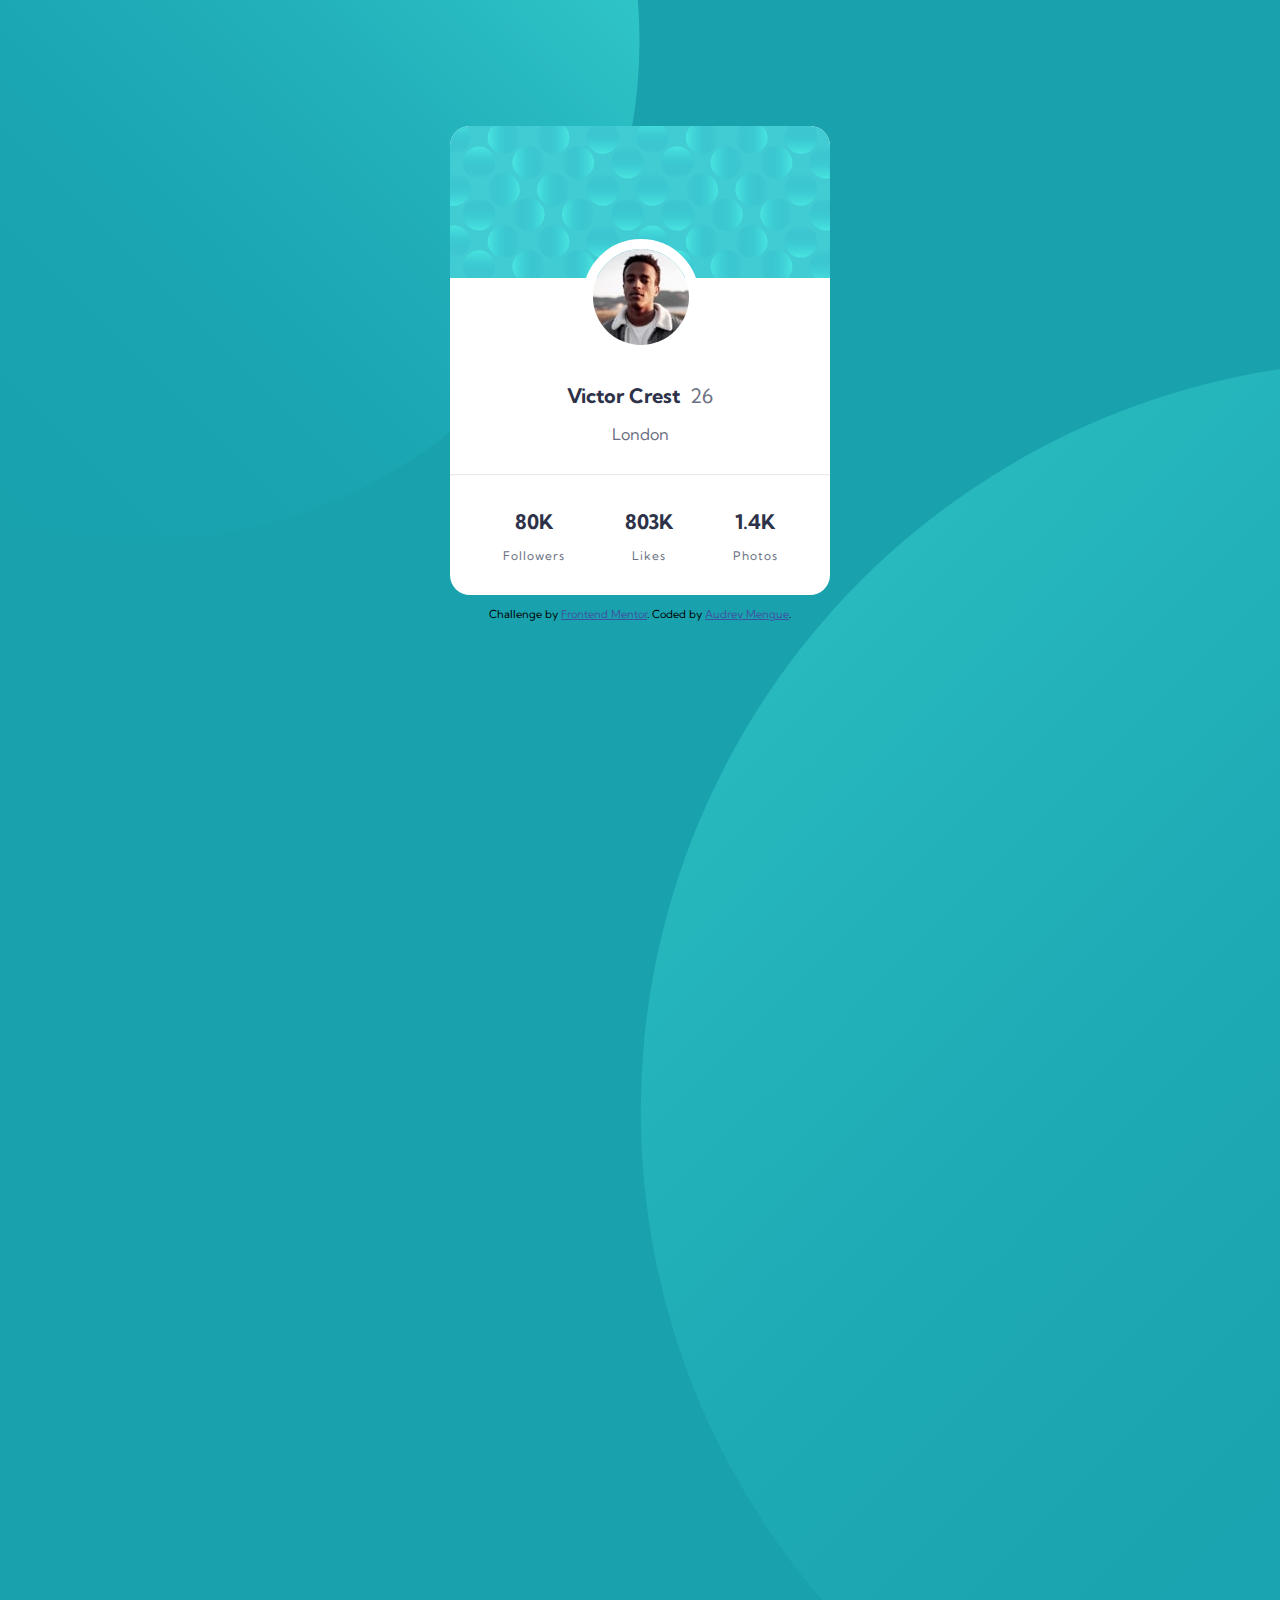
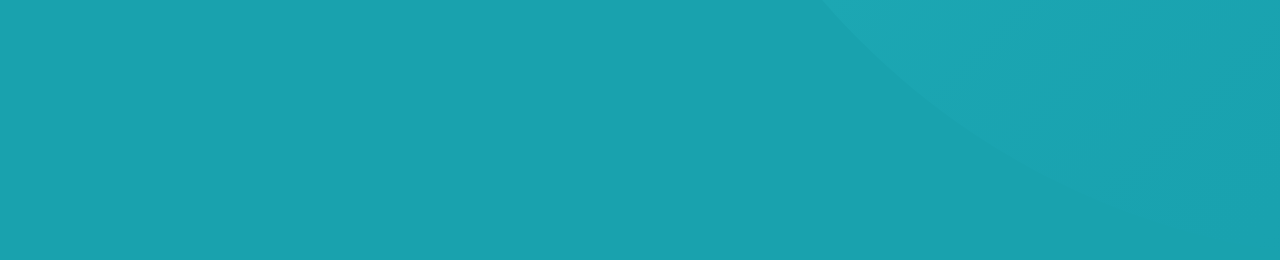
<file: profile-card-component-main/index.html>
<!DOCTYPE html>
<html lang="en">
<head>
  <meta charset="UTF-8">
  <meta name="viewport" content="width=device-width, initial-scale=1.0"> <!-- displays site properly based on user's device -->

  <link rel="icon" type="image/png" sizes="32x32" href="./images/favicon-32x32.png">
  
  <title>Frontend Mentor | Profile card component</title>

 
 <link rel="stylesheet" href="style.css">
</head>
<body>


    
    
    <div class="card">

      <div class="img-pattern">
        <picture>
          <img src="images/bg-pattern-card.svg" alt="">
        </picture>
      </div>

      <div class="img-guy">
        <picture>
          <img src="images/image-victor.jpg" alt="">
        </picture>
      </div>
    
      <div class="text">

        <div class="first-text">
            <h1>Victor Crest <span>26</span></h1>

            <p>London</p>

        </div>
         
         <hr>

         <div class="stats">
           <div class="stats-box">
             <h1>80K</h1>
             <p class="little-p">Followers</p>
           </div>

           <div class="stats-box">
            <h1>803K</h1>
            <p class="little-p">Likes</p>
          </div>

          <div class="stats-box">
            <h1>1.4K</h1>
            <p class="little-p">Photos</p>
          </div>

         </div>

      </div>

     
      
    </div>

    <div class="pattern-top">
      <img src="images/bg-pattern-top.svg" alt="">
      
    </div>

    <div class="pattern-bottom">
    <img src="images/bg-pattern-bottom.svg" alt="">
  </div>
 
  <div class="attribution">
    Challenge by <a href="https://www.frontendmentor.io?ref=challenge" target="_blank">Frontend Mentor</a>. 
    Coded by <a href="#">Audrey Mengue</a>.
  </div>
</body>
</html>
</file>
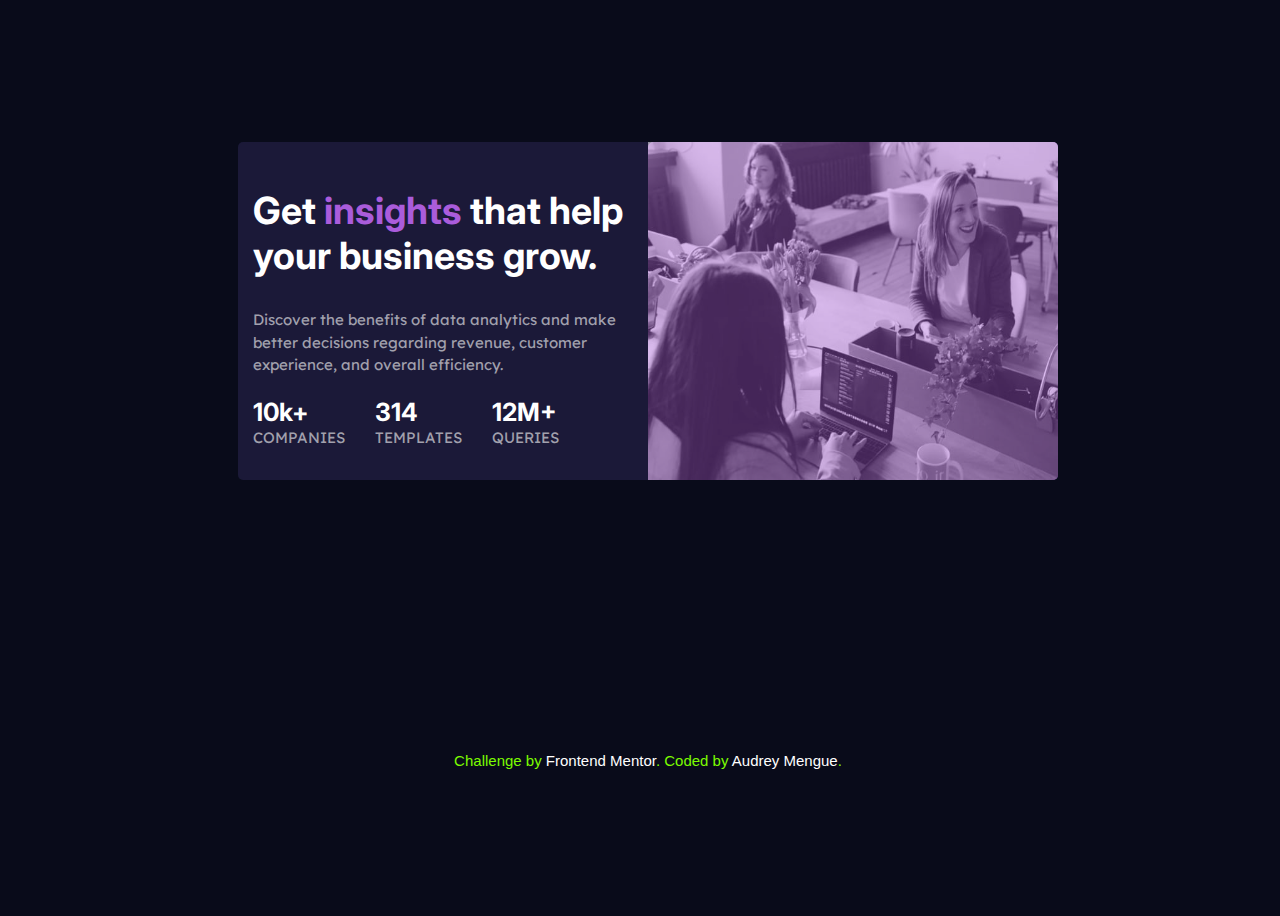
<file: stats-preview-card-component/index.html>
<!DOCTYPE html>
<html lang="en">

<head>
    <meta charset="UTF-8">
    <meta http-equiv="X-UA-Compatible" content="IE=edge">
    <meta name="viewport" content="width=device-width, initial-scale=1.0">
    <link rel="icon" type="image/png" href="favicon-32x32.png">
    <link rel="stylesheet" href="styles.css">
    <title>Frontend Mentor | Stats preview card component</title>
   
</head>

<body>

<main>

    <div class="card">

        <div class="picture">
            
                    <img src="./stats-preview-card-component-main/images/image-header-mobile.jpg" alt="image of women coding">
                
            
            
        </div>
        <div class="text">

            <div class="text1"><h2> Get <span>insights</span>  that help your business grow.</h2></div> 

            <div class="text2"> <p class="text2-1">Discover the benefits of data   analytics and make better decisions regarding revenue, customer 
            experience, and overall efficiency.</p></div> 
          
            <div class="stats">
                <div class="stats-1">
                    <h2 class="text1 h2-2">10k+</h2> 
                    <p class="text2 p1">companies</p> 
                </div> 
                <div class="stats-1">
                    <h2 class="text1 h2-2">314</h2> 
                    <p class="text2 p1">templates</p> 
                </div> 
                <div class="stats-1">
                    <h2 class="text1 h2-2">12M+</h2> 
                    <p class="text2 p1">queries</p> 
                </div> 
            </div>  
           
          

        </div>

    </div>


</main>


    <div class="attribution">
        <p class="lastp"> Challenge by  <a href="https://www.frontendmentor.io?ref=challenge" target="_blank">Frontend Mentor</a>. 
        Coded by <a href="#">Audrey Mengue</a>.</p>
    </div>


</body>

</html>


<!-- <div class="container">
     <div class="card">
         <div class="image">
             <img src="./stats-preview-card-component-main/images/image-header-mobile.jpg" alt="" srcset="">
         </div>
         <div class="text">
             <h2>Get <span>insights</span> that help your business grow</h2>
             <p>Discover the benefits of data analytics and make better decision regarding revenue, customer experience, and overall efficiency.</p>
             <div class="lower">
                 <div>
                     <p>10k+</p>
                     <p>companies</p>
                 </div>
                 <div>
                    <p>314</p>
                     <p>templates</p>
                 </div>
                 <div>
                    <p>12m+</p>
                     <p>queries</p>
                 </div>
             </div>
         </div>
     </div>
 </div> -->
</file>
<file: profile-card-component-main/style.css>
@import url('https://fonts.googleapis.com/css2?family=Kumbh+Sans:wght@300;700&display=swap');



* {
    box-sizing: border-box;
}

body {
    font-size: 18px;
    font-family: 'Kumbh sans',sans-serif;
    background-color: hsl(185, 75%, 39%);
    overflow: hidden;
   
}

.card {
    width: 80%;
    background-color: white;
    position: relative;
    border-radius: 20px;
    display: grid;
    margin-left: auto;
     margin-right: auto;
     margin-top: 10%;
     margin-bottom: 10%;
    z-index: 1;
    
}

.img-pattern img{
    width: 100%;
    border-top-left-radius: 20px;
    border-top-right-radius: 20px;
}


.img-guy img{
    border-radius: 50%;
    border: 10px solid white;
    position: absolute;
    top: 23%;
    left: 35%;
}

.stats {
    display: flex;
    flex-direction: row;
    place-items: center;
    justify-content: center;
    margin: 20px;
}
h1 {
    font-size: 20px;
    color: hsl(229, 23%, 23%);
    font-weight: bolder;
}

hr { opacity: 0.2;}

p{
    font-size: 1rem;
}

.little-p {
    font-size: 12px;
    letter-spacing: 1px;
}

 p, span {
    color: hsl(227, 10%, 46%);
 }

 span { 
     font-weight: lighter;
     margin-left: 5px;
    }

 .stats-box {
    margin: 0 30px;
    text-align: center;
 }

.first-text {
    margin-top: 100px;
    margin-bottom: 30px;
    text-align: center;
}


.pattern-top img , .pattern-bottom img{
    position: absolute;
    background-size: contain;
    background-repeat: no-repeat;
}

.pattern-top img {
    width: 900px;
    height: 900px;
    bottom: 40%;
    right: 50%;
}

.pattern-bottom img {
    width: 800px;
    height: 800px;
    top: 40%;
    left: 50%;
}



@media (min-width: 900px){
	.card {
        width: 30%;
        margin-top: 10%;
        margin-bottom: 1%;
    }
    body {
        height: 100vh;
    }
    .img-guy img{
        border-radius: 50%;
        border: 10px solid white;
        position: absolute;
        top: 24%;
        left: 35%;
    }
    .pattern-top img {
        width: 1000px;
        height: 1000px;
        bottom: 40%;
        right: 50%;
    }
    
    .pattern-bottom img {
        width: 1500px;
        height: 1500px;
        top: 40%;
        left: 50%;
    }
}










.attribution { font-size: 11px; text-align: center; }
.attribution a { color: hsl(228, 45%, 44%); }
</file>
<file: stats-preview-card-component/styles.css>
@import url('https://fonts.googleapis.com/css2?family=Lexend+Deca&display=swap');
@import url('https://fonts.googleapis.com/css2?family=Inter:wght@400;700&display=swap');


* {
    box-sizing: border-box;
    
}

body {
    background-color: hsl(233, 47%, 7%);
    display: grid;
    place-items: center;
    font-size: 15px;
    font-family: sans-serif;
}

main{
    display: grid;
    align-items: center;
    width: 80%;
   margin: 10px;
}

.card {
    width: 100%;
    background-color: hsl(244, 38%, 16%);
    border-radius: 5px;
}

.picture {
    background-color: hsl(277, 64%, 61%);
    border-top-right-radius: 5px;
    border-top-left-radius: 5px;
}

img {
    opacity: 0.6;
    width: 100%;
    height: 100%;
    display: block;
    border-top-right-radius: 5px;
    border-top-left-radius: 5px;
}

.text {
    text-align: center;
    border-bottom-right-radius: 5px;
    border-bottom-left-radius: 5px;
}

.text1  {
    font-family:  Inter, "sans-serif";
    color: hsl(0, 0%, 100%);
    font-weight: 700;
    font-size: 25px;
   
}

span {
    color: hsl(277, 64%, 61%);
}

.text2 {
    font-family:  'Lexend Deca', 'sans-serif';
    color: hsla(0, 0%, 100%, 0.6);
    line-height: 1.5;
    font-weight: 400;
    font-size: 15px;
}

.text2-1 {
    margin: 50px;
}

.p1 {
    text-transform: uppercase;
    margin-top: 0;

}

.h2-2 {
    margin-bottom: 0;
}

.lastp {
    color: lawngreen;
}

a {
    text-decoration: none;
    color: white;
}


@media  (min-width: 1100px) { 

    body {
        
        height: 100vh;
        width: 100%;

    }

    .main {
        width: 100%;
        display: grid;
        grid-template-columns: 1fr 1fr;
        
    }

    .card {
        width: 80%;
        display: flex;
        flex-direction: row;
        justify-content: center;
        margin: 0 auto;
    }

    .text {
        order: 0;
        text-align: left;
        padding: 15px;
        float: left;
        width: 50%;

    }
    .picture {
        order: 1;
        width: 50%;
        border-top-right-radius: 5px;
        border-bottom-right-radius: 5px;
        display: block;
    } 
    img {
        border-top-right-radius: 5px;
        border-bottom-right-radius: 5px;
        border-top-left-radius: 0;
    }

    .card:after {
        content: "";
        display: table;
        clear: both;
      }
    .stats {
        display: flex;
        flex-direction: row;
    }
    .text2-1 {
        margin: 0;
    }
    .stats-1 {
        margin-right: 30px;
    }
    
}
</file>
